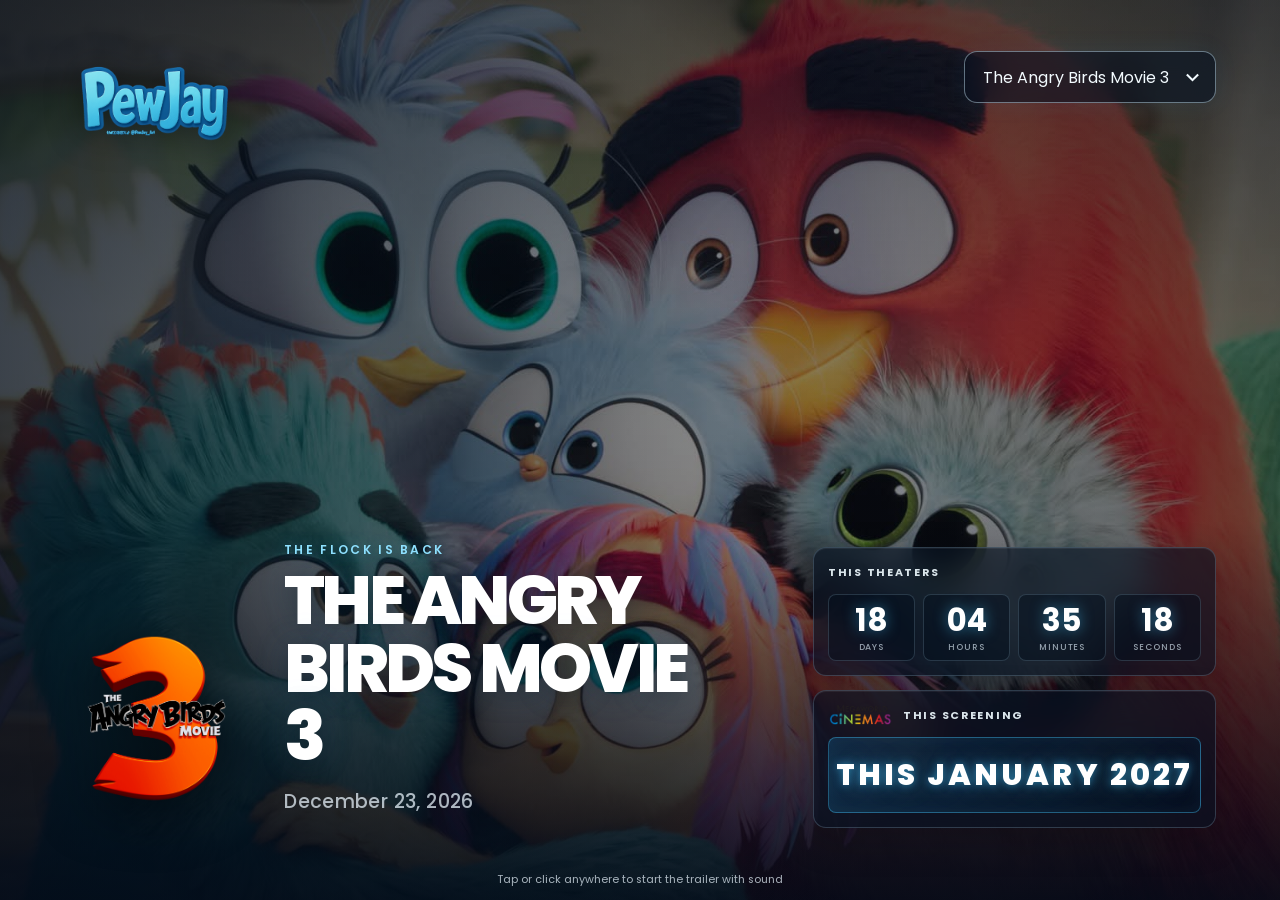
<file: index.html>
<!doctype html>
<html lang="en">
<head>
  <meta charset="utf-8">
  <meta name="viewport" content="width=device-width, initial-scale=1">
  <meta name="theme-color" content="#061322">
  <title>Now Showing | MegaWorld Cinemas</title>
  <link rel="icon" href="assets/favicon.png">
  <link rel="preconnect" href="https://fonts.googleapis.com">
  <link rel="preconnect" href="https://fonts.gstatic.com" crossorigin>
  <link href="https://fonts.googleapis.com/css2?family=Poppins:wght@400;500;600;700;800&display=swap" rel="stylesheet">
  <link rel="stylesheet" href="css/style.css">
</head>
<body>
  <main class="movie-page" id="movie-page">
    <div class="backdrop" id="backdrop" aria-hidden="true"></div>
    <video class="backdrop-video" id="movie-video" autoplay loop playsinline preload="auto" aria-label="Movie trailer">
      <source id="movie-source" src="" type="video/mp4">
    </video>
    <div class="backdrop-shade" aria-hidden="true"></div>

    <div class="loading-state" id="loading-state" role="status">
      <span class="loading-spinner" aria-hidden="true"></span>
      <span>Preparing the picture</span>
    </div>

    <header class="top-bar">
      <a class="brand" href="https://pewjayofficial.github.io/pewjay-official_1.0.0" aria-label="MegaWorld Cinemas home">
        <img src="assets/logo-name.png" alt="MegaWorld Cinemas">
      </a>
      <label class="movie-picker">
        <span class="visually-hidden">Choose a movie</span>
        <select id="movie-select" aria-label="Choose a movie">
          <option value="angry-birds">The Angry Birds Movie 3</option>
          <option value="bluey">The Bluey Movie</option>
        </select>
        <span class="select-chevron" aria-hidden="true"></span>
      </label>
    </header>

    <section class="movie-details" aria-live="polite">
      <div class="movie-logo-wrap">
        <img class="movie-logo" id="movie-logo" src="" alt="">
      </div>
      <div class="movie-copy">
        <p class="movie-eyebrow" id="movie-subheading"></p>
        <h1 class="movie-title" id="movie-title"></h1>
        <p class="release-date" id="release-date"></p>
      </div>
    </section>

    <aside class="countdowns" aria-label="Premiere countdowns">
      <section class="countdown-card">
        <h2 class="countdown-heading">THIS THEATERS</h2>
        <div class="countdown-units" id="theater-countdown" aria-label="Theater countdown"></div>
      </section>
      <section class="countdown-card cinema-card">
        <div class="countdown-heading cinema-heading">
          <img src="assets/movies/MegaWorldCinemas.png" alt="" class="cinema-logo">
          <h2>THIS SCREENING</h2>
        </div>
        <div class="countdown-units" id="cinema-countdown" aria-label="Cinema countdown"></div>
      </section>
    </aside>

    <p class="play-hint" id="play-hint" aria-live="polite"></p>
  </main>
  <script src="js/site.js" defer></script>
</body>
</html>
</file>
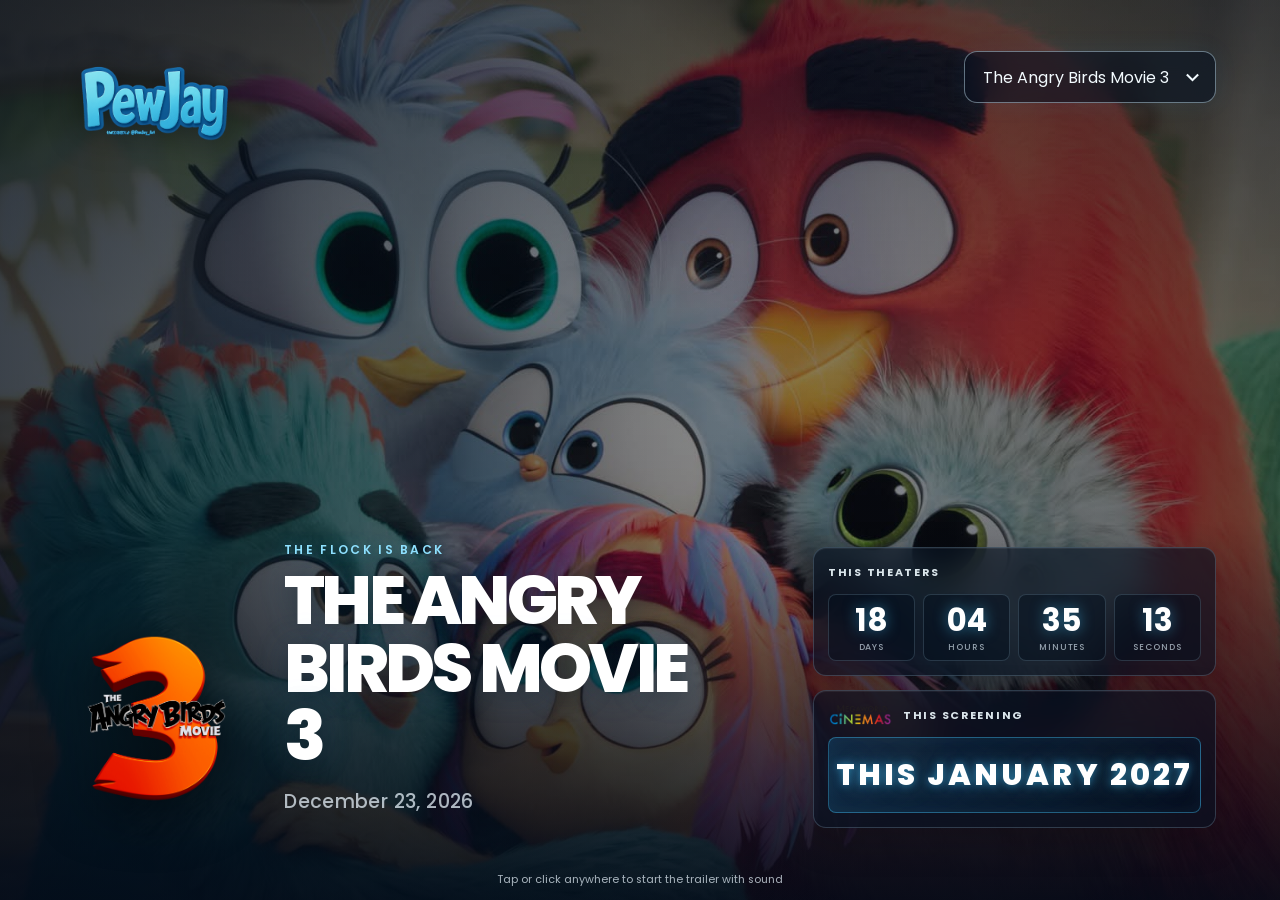
<file: movie.html>
<!doctype html>
<html lang="en">
<head>
  <meta charset="utf-8">
  <meta name="viewport" content="width=device-width, initial-scale=1">
  <meta name="theme-color" content="#061322">
  <title>Now Showing | MegaWorld Cinemas</title>
  <link rel="icon" href="assets/favicon.png">
  <link rel="preconnect" href="https://fonts.googleapis.com">
  <link rel="preconnect" href="https://fonts.gstatic.com" crossorigin>
  <link href="https://fonts.googleapis.com/css2?family=Poppins:wght@400;500;600;700;800&display=swap" rel="stylesheet">
  <link rel="stylesheet" href="css/style.css">
</head>
<body>
  <main class="movie-page" id="movie-page">
    <div class="backdrop" id="backdrop" aria-hidden="true"></div>
    <video class="backdrop-video" id="movie-video" autoplay loop playsinline preload="auto" aria-label="Movie trailer">
      <source id="movie-source" src="" type="video/mp4">
    </video>
    <div class="backdrop-shade" aria-hidden="true"></div>

    <div class="loading-state" id="loading-state" role="status">
      <span class="loading-spinner" aria-hidden="true"></span>
      <span>Preparing the picture</span>
    </div>

    <header class="top-bar">
      <a class="brand" href="movie.html" aria-label="MegaWorld Cinemas home">
        <img src="assets/logo-name.png" alt="MegaWorld Cinemas">
      </a>
      <label class="movie-picker">
        <span class="visually-hidden">Choose a movie</span>
        <select id="movie-select" aria-label="Choose a movie">
          <option value="angry-birds">The Angry Birds Movie 3</option>
          <option value="bluey">The Bluey Movie</option>
        </select>
        <span class="select-chevron" aria-hidden="true"></span>
      </label>
    </header>

    <section class="movie-details" aria-live="polite">
      <div class="movie-logo-wrap">
        <img class="movie-logo" id="movie-logo" src="" alt="">
      </div>
      <div class="movie-copy">
        <p class="movie-eyebrow" id="movie-subheading"></p>
        <h1 class="movie-title" id="movie-title"></h1>
        <p class="release-date" id="release-date"></p>
      </div>
    </section>

    <aside class="countdowns" aria-label="Premiere countdowns">
      <section class="countdown-card">
        <h2 class="countdown-heading">THIS THEATERS</h2>
        <div class="countdown-units" id="theater-countdown" aria-label="Theater countdown"></div>
      </section>
      <section class="countdown-card cinema-card">
        <div class="countdown-heading cinema-heading">
          <img src="assets/movies/MegaWorldCinemas.png" alt="" class="cinema-logo">
          <h2>THIS SCREENING</h2>
        </div>
        <div class="countdown-units" id="cinema-countdown" aria-label="Cinema countdown"></div>
      </section>
    </aside>

    <p class="play-hint" id="play-hint" aria-live="polite"></p>
  </main>
  <script src="js/site.js" defer></script>
</body>
</html>
</file>
<file: css/style.css>
:root {
  color-scheme: dark;
  font-family: "Poppins", sans-serif;
  font-synthesis: none;
  text-rendering: optimizeLegibility;
  --ice: #f3fbff;
  --muted: rgba(235, 246, 255, 0.72);
  --blue: #45c9ff;
  --panel: rgba(7, 18, 35, 0.62);
  --edge: rgba(190, 231, 255, 0.2);
}

* {
  box-sizing: border-box;
}

html,
body {
  width: 100%;
  min-width: 320px;
  min-height: 100%;
  margin: 0;
  background: #061322;
}

body {
  color: var(--ice);
}

button,
select {
  font: inherit;
}

.movie-page {
  position: relative;
  isolation: isolate;
  display: flex;
  width: 100%;
  min-height: 100svh;
  overflow: hidden;
  align-items: flex-end;
  padding: clamp(24px, 5vw, 76px);
  background: #071729;
}

.backdrop,
.backdrop-video,
.backdrop-shade {
  position: absolute;
  z-index: 0;
  inset: 0;
  width: 100%;
  height: 100%;
}

.backdrop {
  background-position: center;
  background-size: cover;
  opacity: 1;
  transform: scale(1.02);
  transition: opacity 450ms ease, transform 1.4s ease;
}

.movie-page.is-changing-backdrop .backdrop {
  opacity: 0.3;
}

.movie-page.is-ready .backdrop {
  transform: scale(1);
}

.backdrop-video {
  object-fit: cover;
  opacity: 0;
  transition: opacity 900ms ease;
}

.movie-page.video-ready .backdrop-video {
  opacity: 1;
}

.backdrop-shade {
  z-index: 1;
  pointer-events: none;
  background:
    linear-gradient(90deg, rgba(3, 12, 25, 0.66) 0%, rgba(3, 12, 25, 0.18) 58%, rgba(3, 12, 25, 0.38) 100%),
    linear-gradient(0deg, rgba(3, 10, 23, 0.93) 0%, rgba(3, 10, 23, 0.34) 42%, rgba(3, 10, 23, 0.35) 100%),
    linear-gradient(180deg, rgba(7, 19, 39, 0.34), transparent 35%);
}

.loading-state {
  position: absolute;
  z-index: 4;
  inset: 0;
  display: flex;
  align-items: center;
  justify-content: center;
  gap: 12px;
  background: #071729;
  color: var(--muted);
  font-size: 0.82rem;
  letter-spacing: 0.08em;
  text-transform: uppercase;
  transition: opacity 450ms ease, visibility 450ms ease;
}

.movie-page.is-ready .loading-state {
  visibility: hidden;
  opacity: 0;
}

.loading-spinner {
  width: 18px;
  height: 18px;
  border: 2px solid rgba(69, 201, 255, 0.22);
  border-top-color: var(--blue);
  border-radius: 50%;
  animation: spin 850ms linear infinite;
}

.top-bar {
  position: absolute;
  z-index: 2;
  top: clamp(22px, 4vw, 58px);
  right: clamp(24px, 5vw, 76px);
  left: clamp(24px, 5vw, 76px);
  display: flex;
  align-items: flex-start;
  justify-content: space-between;
}

.brand {
  display: inline-flex;
  width: clamp(130px, 16vw, 220px);
  height: clamp(58px, 8vw, 112px);
  align-items: center;
  justify-content: flex-start;
  filter: drop-shadow(0 2px 18px rgba(0, 0, 0, 0.35));
}

.brand img {
  display: block;
  max-width: 100%;
  max-height: 100%;
  object-fit: contain;
  object-position: left center;
}

.movie-picker {
  position: relative;
  min-width: min(250px, 43vw);
}

.movie-picker select {
  width: 100%;
  min-height: 52px;
  padding: 0 46px 0 18px;
  appearance: none;
  color: var(--ice);
  background: rgba(5, 17, 34, 0.58);
  border: 1px solid rgba(207, 240, 255, 0.44);
  border-radius: 13px;
  outline: none;
  backdrop-filter: blur(16px);
  box-shadow: 0 0 24px rgba(39, 162, 255, 0.08);
  cursor: pointer;
  transition: border-color 180ms ease, box-shadow 180ms ease, background 180ms ease;
}

.movie-picker select:hover,
.movie-picker select:focus-visible {
  border-color: var(--blue);
  background: rgba(5, 17, 34, 0.82);
  box-shadow: 0 0 22px rgba(39, 183, 255, 0.24);
}

.movie-picker option {
  color: #f3fbff;
  background: #0a1a2e;
}

.select-chevron {
  position: absolute;
  top: 50%;
  right: 19px;
  width: 9px;
  height: 9px;
  border-right: 2px solid var(--ice);
  border-bottom: 2px solid var(--ice);
  pointer-events: none;
  transform: translateY(-70%) rotate(45deg);
}

.movie-details {
  position: relative;
  z-index: 2;
  display: flex;
  width: min(58%, 760px);
  min-width: 360px;
  align-items: flex-end;
  gap: clamp(22px, 3.2vw, 48px);
  margin: 0 26px 8px 0;
}

.movie-logo-wrap {
  display: flex;
  width: clamp(120px, 14vw, 205px);
  height: clamp(145px, 17vw, 230px);
  flex: 0 0 auto;
  align-items: center;
  justify-content: center;
}

.movie-logo {
  display: block;
  max-width: 100%;
  max-height: 100%;
  object-fit: contain;
  filter: drop-shadow(0 8px 28px rgba(0, 0, 0, 0.55));
}

.movie-copy {
  min-width: 0;
  padding-bottom: 12px;
}

.movie-eyebrow {
  margin: 0 0 8px;
  color: #8fe1ff;
  font-size: clamp(0.7rem, 0.95vw, 0.9rem);
  font-weight: 600;
  letter-spacing: 0.19em;
  text-shadow: 0 0 16px rgba(69, 201, 255, 0.4);
  text-transform: uppercase;
}

.movie-title {
  max-width: 660px;
  margin: 0;
  color: #fff;
  font-size: clamp(2.2rem, 5.3vw, 5rem);
  font-weight: 800;
  line-height: 1;
  letter-spacing: -0.055em;
  text-shadow: 0 4px 26px rgba(0, 0, 0, 0.4), 0 0 35px rgba(68, 180, 255, 0.18);
}

.release-date {
  margin: 16px 0 0;
  color: var(--muted);
  font-size: clamp(0.92rem, 1.5vw, 1.28rem);
  font-weight: 500;
  letter-spacing: 0.02em;
}

.countdowns {
  position: relative;
  z-index: 1;
  display: grid;
  width: min(35%, 465px);
  min-width: 320px;
  gap: 14px;
  margin: 0 0 8px auto;
}

.movie-page.is-film-exiting .movie-details,
.movie-page.is-film-exiting .countdowns {
  animation: film-exit 240ms ease-in both;
}

.movie-page.is-film-exiting .countdowns {
  animation-delay: 35ms;
}

.movie-page.is-film-entering .movie-details {
  animation: film-enter 650ms cubic-bezier(0.2, 0.75, 0.25, 1) both;
}

.movie-page.is-film-entering .countdowns {
  animation: film-enter 650ms 100ms cubic-bezier(0.2, 0.75, 0.25, 1) both;
}

.countdown-card {
  min-width: 0;
  padding: 12px 14px 14px;
  border: 1px solid var(--edge);
  border-radius: 13px;
  background: var(--panel);
  box-shadow: 0 12px 38px rgba(0, 0, 0, 0.18), inset 0 1px 0 rgba(255, 255, 255, 0.06);
  backdrop-filter: blur(18px);
}

.countdown-heading {
  display: flex;
  align-items: center;
  min-height: 25px;
  margin: 0 0 9px;
  color: rgba(239, 249, 255, 0.91);
  font-size: 0.68rem;
  font-weight: 700;
  letter-spacing: 0.16em;
  line-height: 1.2;
}

.cinema-heading {
  display: flex;
  align-items: center;
  gap: 10px;
}

.cinema-heading h2 {
  margin: 0;
  color: rgba(239, 249, 255, 0.91);
  font-size: 0.68rem;
  font-weight: 700;
  letter-spacing: 0.16em;
}

.cinema-logo {
  display: block;
  width: 65px;
  max-height: 25px;
  object-fit: contain;
}

.countdown-units {
  display: grid;
  grid-template-columns: repeat(4, minmax(0, 1fr));
  gap: 8px;
}

.time-unit {
  min-width: 0;
  padding: 8px 4px 6px;
  border: 1px solid rgba(190, 231, 255, 0.17);
  border-radius: 8px;
  background: rgba(3, 14, 29, 0.5);
  text-align: center;
}

.time-value {
  display: block;
  color: #fff;
  font-size: clamp(1.2rem, 2.4vw, 2rem);
  font-weight: 700;
  font-variant-numeric: tabular-nums;
  line-height: 1.15;
  text-shadow: 0 0 14px rgba(69, 201, 255, 0.5);
  transition: color 250ms ease, transform 250ms ease;
}

.time-value.is-ticking {
  color: #9ce8ff;
  transform: translateY(-2px);
}

.time-label {
  display: block;
  margin-top: 3px;
  color: rgba(224, 240, 250, 0.64);
  font-size: 0.55rem;
  font-weight: 500;
  letter-spacing: 0.11em;
  text-transform: uppercase;
}

.countdown-units.is-released {
  display: block;
  padding: 7px 4px 8px;
  color: #9ce8ff;
  font-size: 0.84rem;
  font-weight: 600;
  text-align: center;
}

.countdown-units.is-tba,
.countdown-units.is-featured {
  display: flex;
  min-height: 76px;
  flex-direction: column;
  align-items: center;
  justify-content: center;
  gap: 2px;
  border: 1px solid rgba(69, 201, 255, 0.2);
  border-radius: 8px;
  background: linear-gradient(110deg, rgba(20, 75, 111, 0.3), rgba(3, 14, 29, 0.52));
  animation: tba-glow 2.8s ease-in-out infinite;
}

.countdown-units.is-featured {
  border-color: rgba(69, 201, 255, 0.4);
  background: linear-gradient(110deg, rgba(20, 75, 111, 0.4), rgba(3, 14, 29, 0.58));
  box-shadow: inset 0 0 18px rgba(39, 183, 255, 0.08);
}

.release-promo {
  color: #fff;
  font-size: clamp(1.35rem, 2.5vw, 1.9rem);
  font-weight: 800;
  letter-spacing: 0.1em;
  line-height: 1.15;
  text-align: center;
  text-shadow: 0 0 9px rgba(69, 201, 255, 0.55), 0 0 24px rgba(69, 201, 255, 0.35);
}

.tba-value {
  color: #fff;
  font-size: clamp(1.7rem, 3vw, 2.2rem);
  font-weight: 800;
  letter-spacing: 0.16em;
  line-height: 1.05;
  text-shadow: 0 0 9px rgba(69, 201, 255, 0.55), 0 0 24px rgba(69, 201, 255, 0.35);
}

.tba-label {
  color: rgba(224, 240, 250, 0.68);
  font-size: 0.54rem;
  font-weight: 500;
  letter-spacing: 0.1em;
  text-transform: uppercase;
}

.play-hint {
  position: absolute;
  z-index: 3;
  left: 50%;
  bottom: 12px;
  width: max-content;
  max-width: calc(100% - 32px);
  margin: 0;
  color: rgba(235, 246, 255, 0.7);
  font-size: 0.68rem;
  text-align: center;
  transform: translateX(-50%);
  animation: hint-appear 450ms ease-out both;
}

.play-hint:empty {
  display: none;
}

.visually-hidden {
  position: absolute;
  width: 1px;
  height: 1px;
  overflow: hidden;
  clip: rect(0, 0, 0, 0);
  white-space: nowrap;
  clip-path: inset(50%);
}

@keyframes spin {
  to { transform: rotate(360deg); }
}

@keyframes hint-appear {
  from { opacity: 0; transform: translate(-50%, 10px); }
  to { opacity: 1; transform: translate(-50%, 0); }
}

@keyframes hint-appear-mobile {
  from { opacity: 0; transform: translateY(10px); }
  to { opacity: 1; transform: none; }
}

@keyframes film-exit {
  to { opacity: 0; transform: translateX(-24px) scale(0.98); filter: blur(3px); }
}

@keyframes film-enter {
  from { opacity: 0; transform: translateX(28px) scale(0.98); filter: blur(3px); }
  to { opacity: 1; transform: translateX(0) scale(1); filter: blur(0); }
}

@keyframes tba-glow {
  50% { border-color: rgba(69, 201, 255, 0.42); box-shadow: inset 0 0 18px rgba(39, 183, 255, 0.08); }
}

@media (max-width: 820px) {
  .movie-page {
    display: grid;
    grid-template-columns: minmax(0, 1fr);
    grid-template-rows: auto minmax(0, 1fr) auto auto;
    align-items: end;
    gap: clamp(12px, 2.5vh, 24px);
    min-height: 100svh;
    padding: 24px;
  }

  .top-bar {
    position: relative;
    inset: auto;
    grid-row: 1;
    width: 100%;
    align-self: start;
  }

  .movie-details {
    grid-row: 2;
    width: auto;
    min-width: 0;
    gap: 17px;
    margin: 0;
    align-self: end;
  }

  .movie-logo-wrap {
    width: clamp(86px, 13vw, 120px);
    height: clamp(110px, 17vw, 150px);
  }

  .countdowns {
    position: relative;
    inset: auto;
    grid-row: 3;
    width: 100%;
    max-width: none;
    min-width: 0;
    grid-template-columns: repeat(2, minmax(0, 1fr));
    margin: 0;
  }

  .countdown-card {
    padding: 10px;
  }

  .countdown-units {
    gap: 5px;
  }

  .time-unit {
    padding: 7px 2px 5px;
  }

  .time-value {
    font-size: clamp(1.05rem, 3.6vw, 1.6rem);
  }

  .play-hint {
    position: relative;
    inset: auto;
    grid-row: 4;
    justify-self: center;
    width: 100%;
    max-width: none;
    text-align: center;
    transform: none;
    animation-name: hint-appear-mobile;
  }
}

@media (max-width: 560px) {
  .movie-page {
    gap: clamp(12px, 2vh, 20px);
    min-height: 100svh;
    padding: 18px;
  }

  .top-bar {
    align-items: center;
    gap: 10px;
  }

  .brand {
    width: clamp(76px, 25vw, 110px);
    height: 60px;
  }

  .movie-picker {
    min-width: 0;
    width: min(58vw, 235px);
    flex: 0 1 235px;
  }

  .movie-picker select {
    min-height: 46px;
    padding: 0 34px 0 10px;
    font-size: 0.74rem;
  }

  .movie-details {
    position: relative;
    inset: auto;
    grid-row: 2;
    gap: 12px;
    margin: 0;
  }

  .movie-logo-wrap {
    width: clamp(68px, 21vw, 86px);
    height: clamp(88px, 27vw, 110px);
  }

  .movie-eyebrow {
    margin-bottom: 6px;
    font-size: clamp(0.52rem, 2.2vw, 0.66rem);
    letter-spacing: 0.1em;
  }

  .movie-title {
    font-size: clamp(1.45rem, 7.5vw, 2.35rem);
    line-height: 1.04;
  }

  .release-date {
    margin-top: 9px;
    font-size: clamp(0.72rem, 3.5vw, 0.88rem);
  }

  .countdowns {
    grid-row: 3;
    grid-template-columns: 1fr;
    gap: 8px;
  }

  .countdown-card {
    padding: 8px 10px;
  }

  .countdown-heading,
  .cinema-heading h2 {
    min-height: auto;
    margin-bottom: 6px;
    font-size: 0.58rem;
  }

  .cinema-heading h2 {
    margin: 0;
  }

  .cinema-logo {
    width: 55px;
    max-height: 20px;
  }

  .countdown-units {
    gap: 6px;
  }

  .time-unit {
    padding: 5px 3px 4px;
  }

  .time-value {
    font-size: 1.2rem;
  }

  .time-label {
    font-size: 0.48rem;
  }

  .play-hint {
    grid-row: 4;
    font-size: 0.62rem;
    text-align: center;
  }

  .backdrop-shade {
    background:
      linear-gradient(0deg, rgba(3, 10, 23, 0.98) 0%, rgba(3, 10, 23, 0.78) 44%, rgba(3, 10, 23, 0.2) 100%),
      linear-gradient(180deg, rgba(7, 19, 39, 0.48), transparent 42%);
  }
}

@media (max-width: 820px) and (max-height: 500px) {
  .movie-page {
    gap: 8px;
    min-height: 100vh;
    min-height: 100svh;
    padding: 12px 18px;
  }

  .brand {
    height: 42px;
  }

  .movie-picker select {
    min-height: 42px;
  }

  .movie-details {
    gap: 12px;
  }

  .movie-logo-wrap {
    width: 64px;
    height: 76px;
  }

  .movie-copy {
    padding-bottom: 0;
  }

  .movie-eyebrow {
    margin-bottom: 4px;
    font-size: 0.58rem;
  }

  .movie-title {
    font-size: clamp(1.3rem, 4vw, 2rem);
  }

  .release-date {
    margin-top: 6px;
    font-size: 0.76rem;
  }

  .countdowns {
    gap: 8px;
  }

  .countdown-card {
    padding: 8px 10px;
  }

  .countdown-heading {
    min-height: auto;
    margin-bottom: 5px;
  }

  .time-unit {
    padding: 4px 2px;
  }

  .countdown-units.is-tba {
    min-height: 58px;
  }
}

@media (prefers-reduced-motion: reduce) {
  *,
  *::before,
  *::after {
    scroll-behavior: auto !important;
    animation-duration: 0.01ms !important;
    animation-iteration-count: 1 !important;
    transition-duration: 0.01ms !important;
  }
}
</file>
